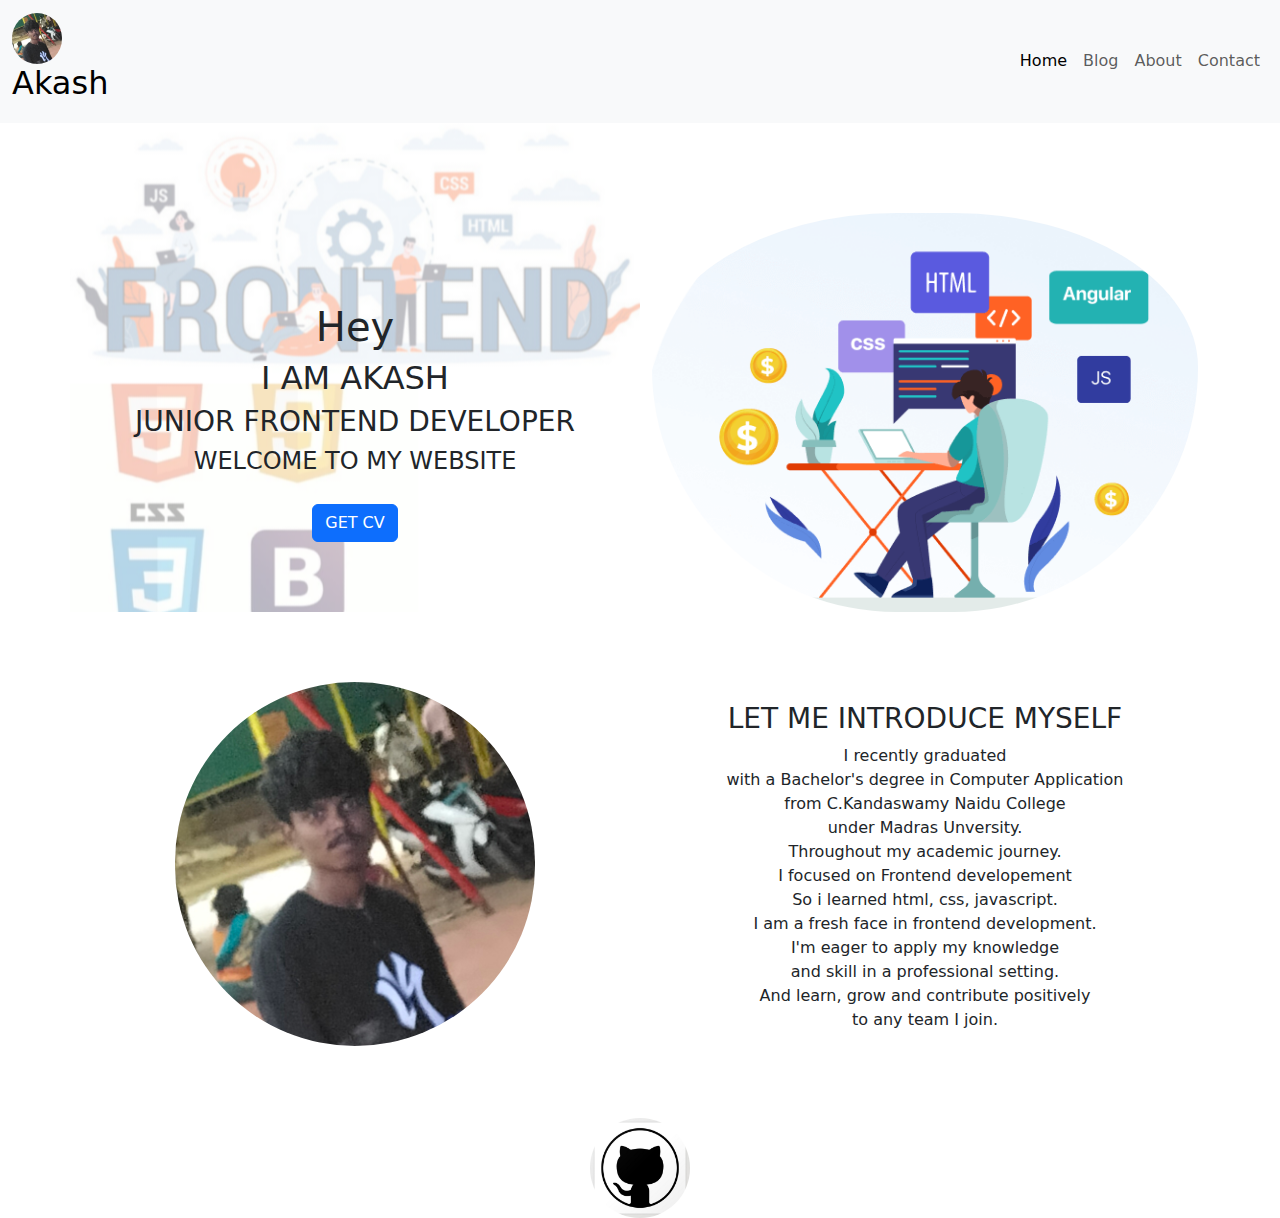
<file: index.html>
<!DOCTYPE html>
<html lang="en">
<head>
    <meta charset="UTF-8">
    <meta name="viewport" content="width=device-width, initial-scale=1.0">
    <title>Website</title>
    <link href="https://cdn.jsdelivr.net/npm/bootstrap@5.3.3/dist/css/bootstrap.min.css" rel="stylesheet" integrity="sha384-QWTKZyjpPEjISv5WaRU9OFeRpok6YctnYmDr5pNlyT2bRjXh0JMhjY6hW+ALEwIH" crossorigin="anonymous">
    <link rel ="stylesheet" href="style.css">
</head>
<body>
    <div class="header_area">
        <div class="main-manu">
            <nav class="navbar navbar-expand-lg bg-body-tertiary">
                <div class="container-fluid">
                  <a class="navbar-brand " href="#"><img src="akash.jpg" alt="logo" width="50px" id="imgid"><h2 id="glow"> Akash</h2></a>
                  <div>
                   <button class="navbar-toggler" type="button"  data-bs-toggle="collapse" data-bs-target="#navbarNav" aria-controls="navbarNav" aria-expanded="false" aria-label="Toggle navigation">
                    <span class="navbar-toggler-icon"></span>
                  </button>
                  <div class="collapse navbar-collapse" id="navbarNav">
                      
                    <ul class="navbar-nav ">
                      <li class="nav-item">
                        <a class="nav-link active" aria-current="page" href="index.html">Home</a>
                      </li>
                      <li class="nav-item">
                        <a class="nav-link" href ="Blog.html">Blog</a>
                      </li>
                     
                      <li class="nav-item">
                        
                        <a class="nav-link" href="About.html">About</a>
                      </li>
                      <li class="nav-item">
                        <a class="nav-link" href ="Contact.html">Contact</a>
                      </li>
                      
                    </ul>
                  </div>
                  </div>
                </div>
              </nav>

        </div>

    </div>


 <main class="site-main">
  <section class="site-banner">
    <div class="container" id = "v">
      <div class = "row">
        <div class ="col-lg-6 col-md-12 col-sm-6 col-xl-6 site-title" id="v1" >
          <h1 class="title-text">Hey</h1>
          <h2 class="title-text text-uppercase"> I am akash</h2>
          <h3 class="title-text text-uppercase"> Junior Frontend developer</h3>
          <h4 class="title-text text-uppercase"> welcome to my website</h4>
          
          <div class="site-buttons">
            <div class="d-flex flex-row flex-wrap" id ="pa">
              
              <button type="button" class="btn button secondary-button text-uppercase btn-primary"> <a  class = "text-white" id ="no" href ="Resume.pdf" download>get cv</a></button>
            </div>
          </div>
        </div>
        
        <div class="col-lg-6 col-md-12 col-sm-6 col-xl-6">
          <img src="img3.png" alt="banner" class="img-fluid" id = "padding">
        </div>
      </div>

      <div class="row" id="m">
       <div class="col-lg-6 d-grid justify-content-center">
        <img src="akash.jpg" alt="image" width="360px" id="imgid">
      </div>
      <div class="col-lg-6 d-grid justify-content-center " id="Text">
        <div class="d-grid justify-content-center"><h3 id="glow1">LET ME INTRODUCE MYSELF</h3>
          <p id="glow"> I recently graduated<br> with a Bachelor's degree in Computer Application<br> from C.Kandaswamy Naidu College 
          <br>under Madras Unversity.<br>Throughout my academic journey.<br>I focused on Frontend developement<br> So i learned html, css,
          javascript.<br> I am a fresh face in frontend development.<br>I'm eager to apply my
          knowledge <br>and skill in a professional setting.<br>And learn, grow and contribute positively<br>
          to any team I join.</p>
      </div>
      </div>
      </div>
    </div>
  </section>
 </main>
 


<footer class="container-fluid d-grid justify-content-center">
  <div id = "fixed">
   <a href="https://github.com/akashrgg" alt= "Git" id="no"> <img src="Git.jpg" alt="image" width="100px" id="imgid"></a>
</footer>

    <script src="https://cdn.jsdelivr.net/npm/bootstrap@5.3.3/dist/js/bootstrap.bundle.min.js" integrity="sha384-YvpcrYf0tY3lHB60NNkmXc5s9fDVZLESaAA55NDzOxhy9GkcIdslK1eN7N6jIeHz" crossorigin="anonymous"></script>
    <script src="script.js"></script>
    
</body>
</html>
</file>
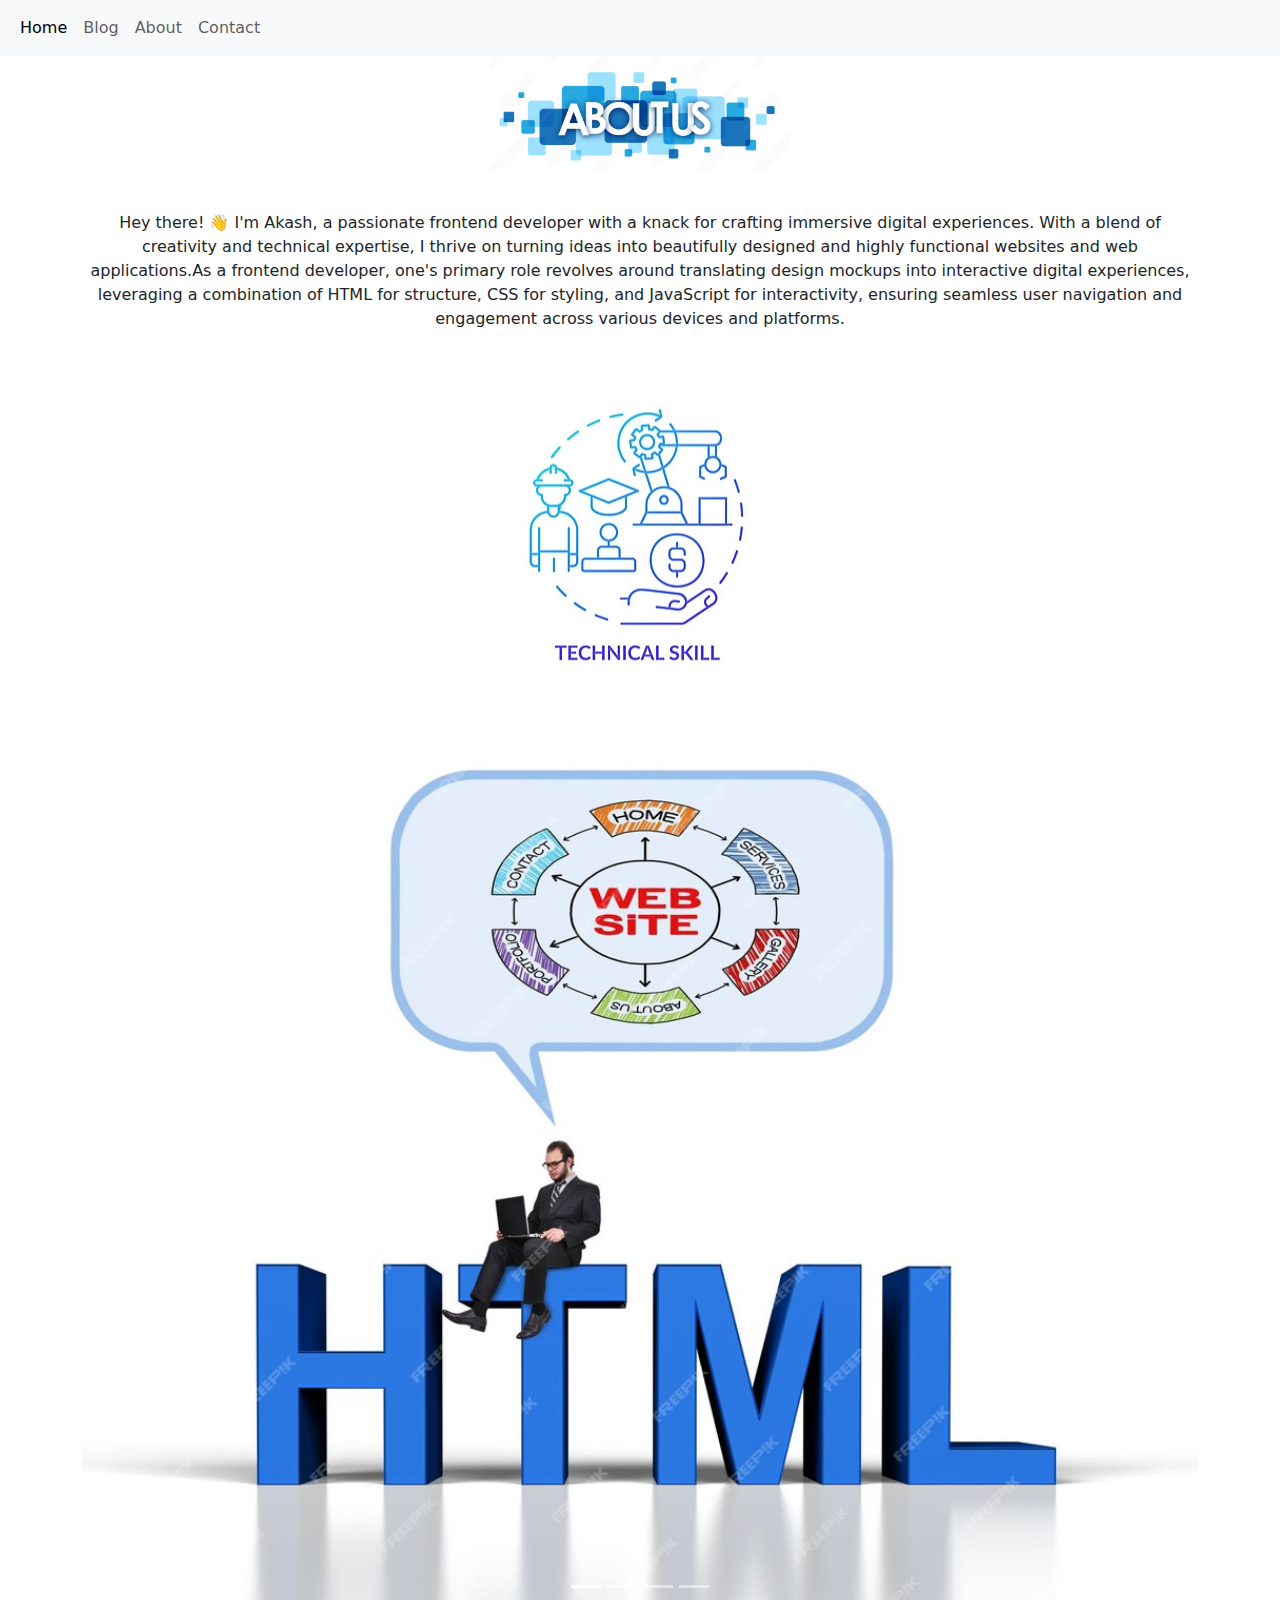
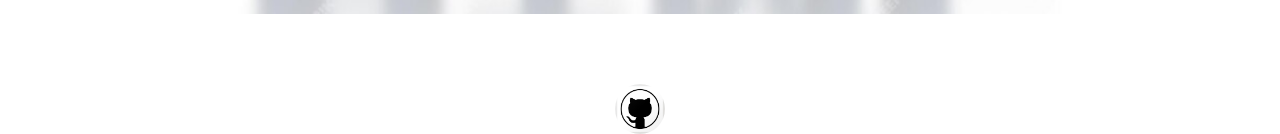
<file: About.html>
<!DOCTYPE html>
<html lang="en">
<head>
    <meta charset="UTF-8">
    <meta name="viewport" content="width=device-width, initial-scale=1.0">
    <title>About</title>
    <link href="https://cdn.jsdelivr.net/npm/bootstrap@5.3.3/dist/css/bootstrap.min.css" rel="stylesheet" integrity="sha384-QWTKZyjpPEjISv5WaRU9OFeRpok6YctnYmDr5pNlyT2bRjXh0JMhjY6hW+ALEwIH" crossorigin="anonymous">
    <link rel ="stylesheet" href="style.css">
</head>
<body>
    <body>
        <div class="header_area">
            <div class="main-manu">
                <nav class="navbar navbar-expand-lg bg-body-tertiary">
                    <div class="container-fluid">
                      
                       <button class="navbar-toggler" type="button" data-bs-toggle="collapse" data-bs-target="#navbarNav" aria-controls="navbarNav" aria-expanded="false" aria-label="Toggle navigation">
                        <span class="navbar-toggler-icon"></span>
                      </button>
                      <div class="collapse navbar-collapse" id="navbarNav">
                          <ul class="navbar-nav">
                          <li class="nav-item">
                            <a class="nav-link active" aria-current="page" href="index.html">Home</a>
                          </li>
                          <li class="nav-item">
                            <a class="nav-link" href ="Blog.html">Blog</a>
                          </li>
                        <li class="nav-item">
                          
                          <a class="nav-link" href="About.html">About</a>
                        </li>
                        <li class="nav-item">
                          <a class="nav-link" href ="Contact.html">Contact</a>
                        </li>
                    </ul>
                </div>
                
              </div>
            </nav>


            </div>
    <div class="container">
      <div class="d-grid justify-content-center">
            <img src="about1.jpg" alt="img" width="300px">
      </div>
    
    <p id="Texts">Hey there! 👋 I'm <span>Akash</span>,
       a passionate frontend developer with a knack for crafting immersive digital experiences.
        With a blend of creativity and technical expertise, I thrive on turning ideas into beautifully
         designed and highly functional websites and web applications.As a frontend developer, 
         one's primary role revolves around translating design mockups into interactive digital 
         experiences, leveraging a combination of HTML for structure, CSS for styling, and JavaScript 
         for interactivity, ensuring seamless user navigation and engagement across various devices and
        platforms.


    </p>
  
  </div>
    </div>
     <div class="container"id="gold">
      <div class=" d-grid justify-content-center">
        <img src="tech2.jpg" alt="..." class="img-fluid">
      </div>
       
     </div>

  <div id="carouselExampleCaptions" class="carousel slide container " data-bs-ride="carousel">
    <div class="carousel-indicators">
      <button type="button" data-bs-target="#carouselExampleCaptions" data-bs-slide-to="0" class="active " aria-current="true" aria-label="Slide 1"></button>
      <button type="button" data-bs-target="#carouselExampleCaptions" data-bs-slide-to="1" aria-label="Slide 2"></button>
      <button type="button" data-bs-target="#carouselExampleCaptions" data-bs-slide-to="2" aria-label="Slide 3"></button>
      <button type="button" data-bs-target="#carouselExampleCaptions" data-bs-slide-to="3" aria-label="Slide 4"></button>
    </div>

    <div class="carousel-inner">
      <div class="carousel-item active">
        <img src="html.jpg" class="d-block w-100" alt="...">
        
      </div>
      <div class="carousel-item">
        <img src="css2.jpg" class= "d-block w-100" alt="...">
        </div>
      <div class="carousel-item">
        <img src="js.jpg" class="d-block w-100" alt="...">
        
      </div>

       <div class="carousel-item">
       <img src="bootstrap.jpg" class="d-block w-100" alt="...">
      </div>
    </div>

    <button class="carousel-control-prev" type="button" data-bs-target="#carouselExampleCaptions" data-bs-slide="prev">
      <span class="carousel-control-prev-icon" aria-hidden="true"></span>
      <span class="visually-hidden ">Previous</span>
    </button>
    <button class="carousel-control-next" type="button" data-bs-target="#carouselExampleCaptions" data-bs-slide="next">
      <span class="carousel-control-next-icon" aria-hidden="true"></span>
      <span class="visually-hidden">Next</span>
    </button>
  </div>



<footer class="container-fluid d-grid justify-content-center">
  <div id = "fixed">
   <a href="https://github.com/akashrgg" alt= "Git" id="no"> <img src="Git.jpg" alt="image" width="50px" id="imgid"></a>
  </div>
    
</footer>


    <script src="https://cdn.jsdelivr.net/npm/bootstrap@5.3.3/dist/js/bootstrap.bundle.min.js" integrity="sha384-YvpcrYf0tY3lHB60NNkmXc5s9fDVZLESaAA55NDzOxhy9GkcIdslK1eN7N6jIeHz" crossorigin="anonymous"></script>
    <script src="script.js"></script>
</body>
</html>
</file>
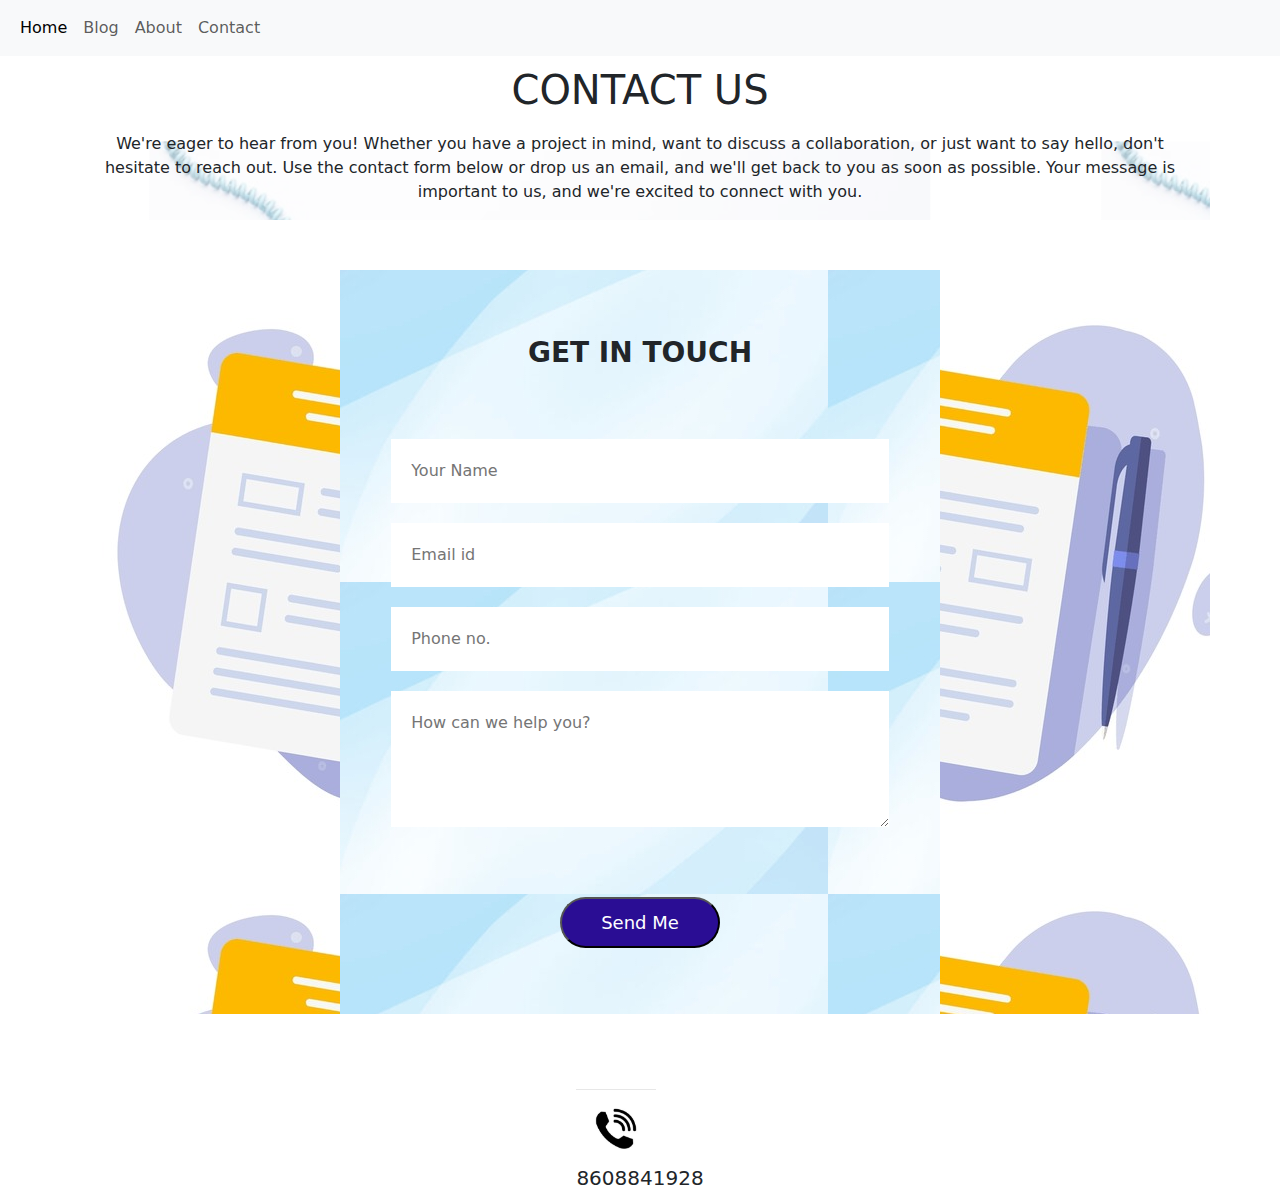
<file: Contact.html>
<!DOCTYPE html>
<html lang="en">
<head>
    <meta charset="UTF-8">
    <meta name="viewport" content="width=device-width, initial-scale=1.0">
    <title>Contact</title>
    <link href="https://cdn.jsdelivr.net/npm/bootstrap@5.3.3/dist/css/bootstrap.min.css" rel="stylesheet" integrity="sha384-QWTKZyjpPEjISv5WaRU9OFeRpok6YctnYmDr5pNlyT2bRjXh0JMhjY6hW+ALEwIH" crossorigin="anonymous">
    <link rel ="stylesheet" href="style.css">
</head>
<body>
    <div class="header_area">
        <div class="main-manu">
            <nav class="navbar navbar-expand-lg bg-body-tertiary">
                <div class="container-fluid">
                  
                   <button class="navbar-toggler" type="button" data-bs-toggle="collapse" data-bs-target="#navbarNav" aria-controls="navbarNav" aria-expanded="false" aria-label="Toggle navigation">
                    <span class="navbar-toggler-icon"></span>
                  </button>
                  <div class="collapse navbar-collapse" id="navbarNav">
                      <ul class="navbar-nav">
                      <li class="nav-item">
                        <a class="nav-link active" aria-current="page" href="index.html">Home</a>
                      </li>
                      <li class="nav-item">
                        <a class="nav-link" href ="Blog.html">Blog</a>
                      </li>
                     
                    
                  <li class="nav-item">
                    <a class="nav-link" href="About.html">About</a>
                   
                  </li>
                  <li class="nav-item">
                    <a class="nav-link" href ="Contact.html">Contact</a>
                  </li>
              </ul>
          </div>
          
        </div>
      </nav>
  </div>
  <div class="container d-grid justify-content-center" id="contact">
    <h1 class = "text-dark"id ="al">CONTACT US</h1>
    <p id="al">We're eager to hear from you! Whether you have a project in mind, want to discuss a collaboration, or just want to say hello, don't hesitate to reach out. Use the contact form below or drop us an email, and we'll get back to you as soon as possible. Your message is important to us, and we're excited to connect with you.</p>

  </div>
   
  <div id="c">
  <div class="container d-flex justify-content-center " id="con">
    
    <form action="https://api.web3forms.com/submit" method="POST">
      <h3  class = "text-dark" id="Textv">GET IN TOUCH</h3>
      <input type="hidden" name="access_key" value="dea88c5f-ea30-4bd0-9a35-263e01070685">
      <input type="text" name="name" placeholder="Your Name" class="Contact-inputs"  id =""required>
      <input type="email" name="email" placeholder="Email id" id="" required>
      <input type="text" name="phone no" placeholder="Phone no." id="" required>
      <textarea name ="message" rows="4" id="" placeholder="How can we help you?"></textarea>
      <div id="Textv">
      <button type="submit">Send Me</button></div>
    </form>
    
  </div>
  </div>
  <footer class="container-fluid d-grid justify-content-center">
    <div id = "fixed">
      <img src="Call.jpg" width="80px" alt="call"><h5>8608841928</h5>
    </div>
  </footer>

    <script src="https://cdn.jsdelivr.net/npm/bootstrap@5.3.3/dist/js/bootstrap.bundle.min.js" integrity="sha384-YvpcrYf0tY3lHB60NNkmXc5s9fDVZLESaAA55NDzOxhy9GkcIdslK1eN7N6jIeHz" crossorigin="anonymous"></script>
    <script src="https://smtpjs.com/v3/smtp.js"></script>
    
   
    
   
</body>
</html>
</file>
<file: style.css>
#imgid{
border-radius: 360px;
}
#imgid:hover{
    transform: scale(1.1); 
}
#g{
    padding-top: 40px;
    padding-bottom: 10px;
    
    
}

#v1{
    background: url(img4.png) no-repeat 0% 50%;
    rotate: left;
    text-align: center;
}
.site-main .site-banner .site-title h1{
    padding-top: 180px;
    font-weight: 500;
}

#imgi{
    margin-top: 5vh;
}


#fixed{
    
    padding-top: 70px;
    
}
#fixeds{
  position: fixed;
  left: 0;
  bottom: 0;
  width: 100%;
  text-align: center;
  padding-top: 120px;
}
#b{
    
   margin-left: 400px;
   height: 10vh;
}
#ba{
 margin-left: 7;
}
#back{
 background-image: url(img.png);
}
#pad{
    padding: 20px 20px 20px 20px;
}

#no{
    text-decoration: none;
}
#v{
    display: grid;
    justify-content: center;
}
#m{
    padding-top: 70px;
}


#Text{
   text-align: center;
   display: grid;
   justify-content: center;
}
#glow:hover{
    transform: scale(1.1);

}
#glow1{
    padding-top: 20px;
}
#glow1:hover{
    transform: scale(1.1);
}

#padding{
    padding-top: 10vh;
    width: 80rem;
    border-radius: 360px;
}   
#pa{
    padding: 20px 10px 35px 10px ;
    column-gap: 10px;
    justify-content: center;
    
}
#back{
    background-image: url(img4.png);
}

#ab{
    position: fixed;
}
#sho_w{
    display: none;
}
#bbb{
    display: none;
}
#cardch{
    display: none;
}
#martop{
    padding-top: 30px;
    padding-bottom: 30px;
    text-align: center;
    width: 360px;
}
#cardContainer{
    padding-left: 10px;
    padding-right: 20px;
    width: 360px;

}
.post{
    padding-bottom: 50px;
}

#fff{
   display: none;
   width: 100px;
 }   

divv{
    margin-top: 5vh;
    padding-top: 30px;


}
#delete-task{
    display: none;
}
#wid{
    width: 360px;
    padding-top: 30px;
    padding-bottom: 30px;
    padding-left: 20px;
    padding-right: 20px;
    display: none;
}
#PO-ST{
    padding-top: 20px;
    padding-bottom: 20px;
}
#bbb{
    text-align: center;
    
    
}
#gold{
 padding-bottom: 30px;
}
#hhh{
    padding-bottom: 50px;
}
#padlite{
    padding-top: 10px;
    margin-top: 15vh;
}
#hide3{
    display: none;
    width: 100px;
}
#hide4{
    display: none;
    width: 100px;
}
#wi{
    width: 360px;
}
#cmm{
    display: none;
    width: 360px;
    
}
#Texts{
    text-align: center;
    padding-top: 40px;
    
    padding-bottom: 20px;
}
#pic{
    width:320px;
}
.card:hover{
 transform: scale(1.1);
}
#margin{
    margin-top: 50px;
    margin-bottom: 50px;
}
#pi{
    width: 320px;
    text-align: center;
}
#pe{
    width: 320px;
    text-align: center;
}
#pe{
    display: none;
}
#modifys{
    display: none;
}
.none{
    display: none;
}
#hide{
    display: none;
    
    background-color: antiquewhite;
}
#hide2{
 display:  none;
}

#top-pa{
    padding-top: 20px;
    padding-bottom: 10px;
}
#con{
    background-image: url(bgimg.jpg);
  
    
}
#pdg{
    padding-top: 10px;
    padding-bottom: 3px;
    padding-left: 10px;
    padding-right: 10px;
    text-align: center;

}
#sho_w{
    width: 300px;
}
#ll{
   background-image: url(blog4.jpg); 
   margin-top:5px;
}
#ff{
    width: 100px;
}
#f{
    padding-top: 20px;
    padding-bottom: 10px;
    row-gap: 6px;

}
#c{
    padding-top: 50px;
    padding-bottom: 5px;
}
form{
    background-image:url(contact2.jpg);
    display: flex;
    flex-direction: column;
    
    width: 90%;
    max-width: 600px;
    padding: 2vw 4vw;
    color: black;
}
#contact{
    background-image: url(contact.png);
}
#ca{
    width: 300px;
    text-align: center;
    height: 9vh;
    
}

#modify{
    padding-top: 30px;
    padding-bottom: 30px;
    
}

#modifys{
    display: none;
}

#bb{
    border-style: dotted;
    padding: 10px 10px 10px 10px;
}
#bb:hover{
    transform: scale(1.1);
}
#la{
    width: 360px;


}

#ll{
    padding-top: 100px;
    padding-bottom: 50px;
}

#gap{
    column-gap: 150px;
    row-gap: 50px;
}
#wa{
    padding-top: 10px;
    padding-bottom: 30px;
   
}
#w{
    width: 100px;
    background-color: antiquewhite;
}
#top{
    padding-top: 40px;
}
#al{
    text-align: center;
    padding-top: 10px;
}
form h3{
    color: rgb(55, 53, 50);
    font-weight: 800;
    margin-bottom: 20px;

}

form input, form textarea{
    border: 0;
    margin: 10px 0;
    padding: 20px;
    border-style: none;
    background-color: white;
    font-size: 16px;

}
form button{
    padding: 10px;
    background-color: rgb(42, 13, 148);
    color: white;
    font-size: 18px;
    outline: none;
    cursor: pointer;
    width: 160px;
    margin: 20px auto 0;
    border-radius: 50px;
    
}
#T{
    border-radius: 50px;
   
}
#Textv{
    text-align: center;
    display: grid;
    justify-content: center;  
    padding-top: 40px;
    padding-bottom: 40px;

}
</file>
